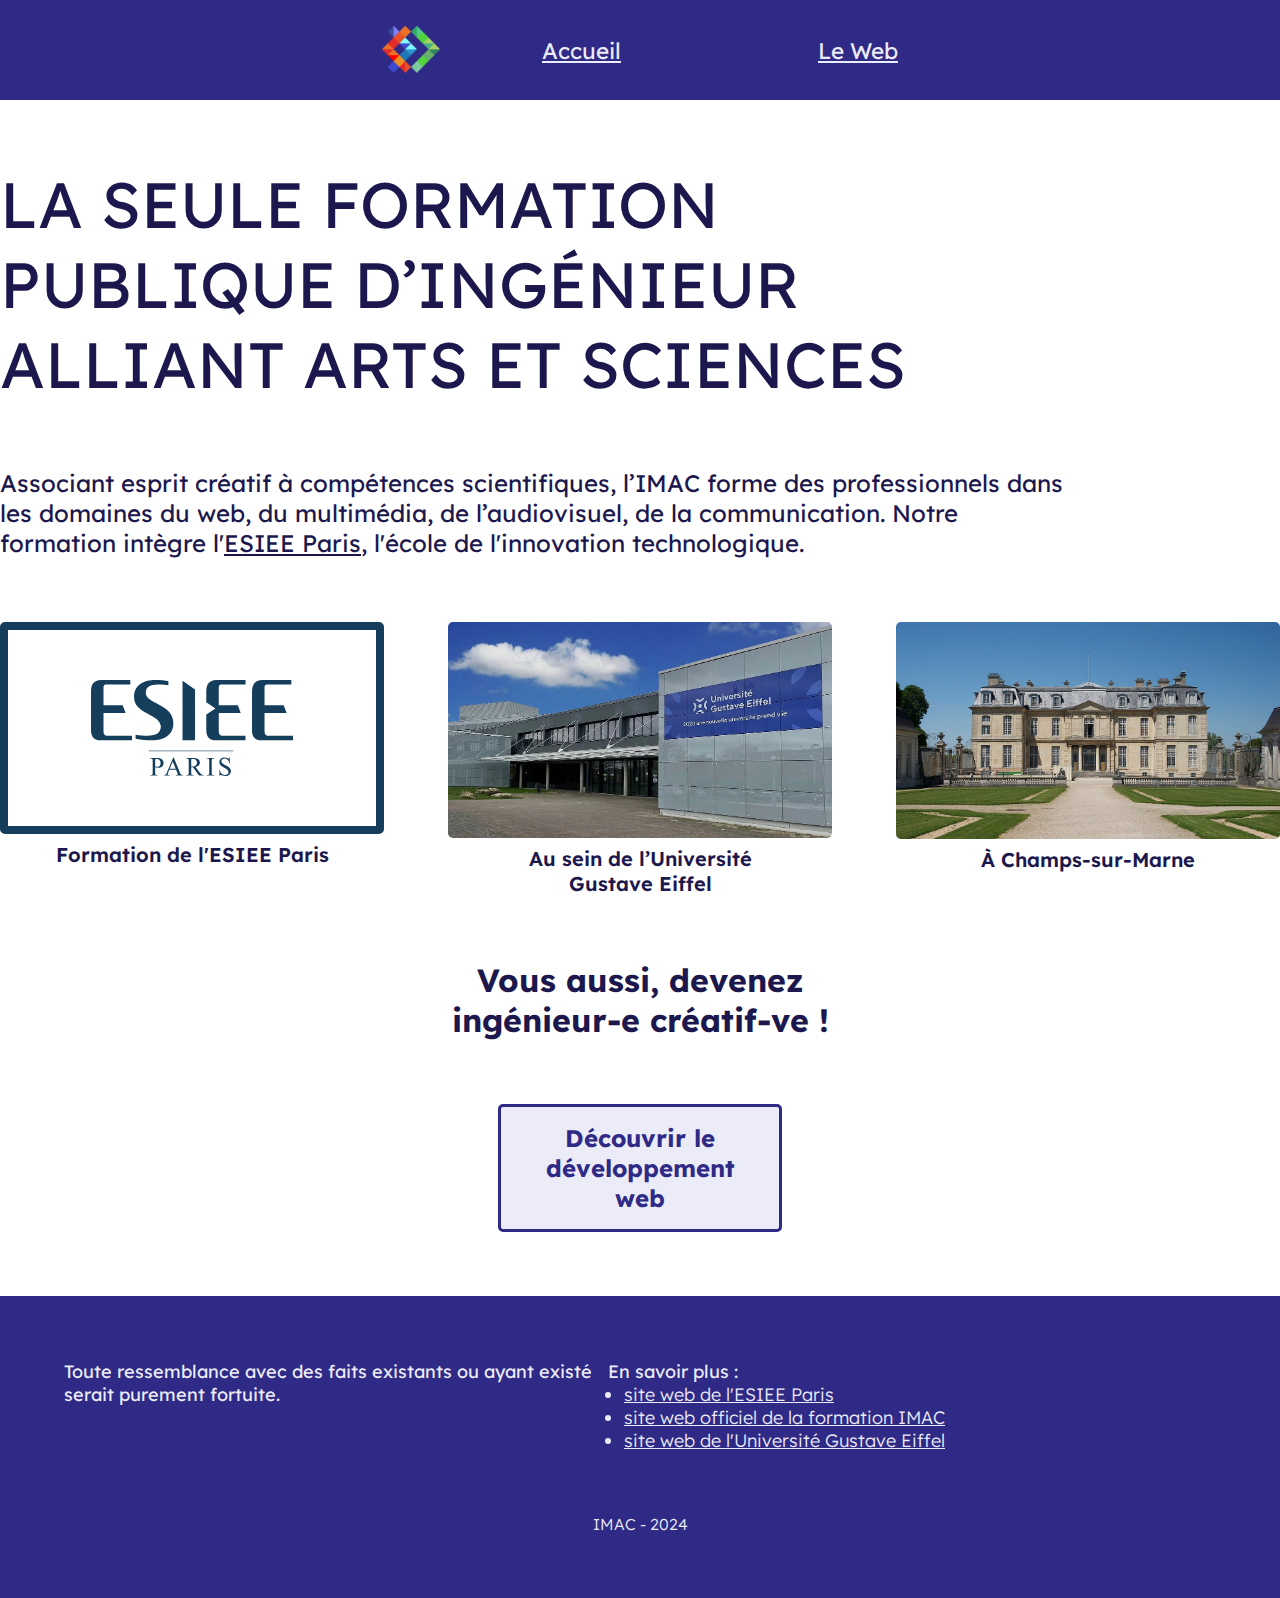
<file: index.html>
<!DOCTYPE html>
<html lang="fr">

<head>
    <meta charset="UTF-8">
    <meta name="viewport" content="width=device-width, initial-scale=1.0">
    <title>Accueil</title>
    <link rel="stylesheet" href="medias/styles/main.css">
    <link rel="stylesheet" href="medias/styles/index.css">
    <link rel="icon" href="/images/logo.svg">
</head>

<body>

    <!-- Menu -->
    <header>
        <a href="index.html">
            <img src="medias/images/logo.svg" alt="Logo IMAC">
        </a>
        <nav>
            <ul>
                <li><a href="index.html">Accueil</a></li>
                <li><a href="web.html">Le Web</a></li>
            </ul>
        </nav>
    </header>

    <!-- Contenu -->
    <main>

        <section class="title-section">
            <h1>
                La seule formation publique d’ingénieur alliant arts et sciences
            </h1>
            <p>
                Associant esprit créatif à compétences scientifiques, l’IMAC forme des professionnels dans les domaines du web, du multimédia, de l’audiovisuel, de la communication. 
                Notre formation intègre l'<a href="https://esiee.fr" target="_blank">ESIEE Paris</a>, l'école de l'innovation technologique.
            </p>
        </section>
        
        <section class="images-section">
            <div>
                <img src="medias/images/esiee_logo.svg" alt="Logo de l'Esiee Paris" id="esiee-logo">
                <p>Formation de l'ESIEE Paris</p>
            </div>
            <div>
                <img src="medias/images/batiment_copernic.webp" alt="Photo du bâtiment Copernic de l'Université Gustave Eiffel">
                <p>Au sein de l’Université<br/> Gustave Eiffel</p>
            </div>
            <div>
                <img src="medias/images/chateau_champs-sur-marne.jpg" alt="Château de Champs-sur-Marne">
                <p>À Champs-sur-Marne</p>
            </div>
        </section>

        <section class="cta-section">
            <h3>Vous aussi, devenez ingénieur-e créatif-ve !</h3>
            <a href="web.html" class="button">Découvrir le développement web</a>
        </section>

    </main>

    <!-- Pied de page -->
    <footer>
        <div class="footer-content">
            <div class="disclaimer">Toute ressemblance avec des faits existants ou ayant existé serait purement fortuite.</div>
            <nav>
                En savoir plus :
                <ul>
                    <li><a href="https://esiee.fr" target="_blank">site web de l'ESIEE Paris</a></li>
                    <li><a href="https://ingenieur-imac.fr" target="_blank">site web officiel de la formation IMAC</a></li>
                    <li><a href="https://univ-gustave-eiffel.fr" target="_blank">site web de l'Université Gustave Eiffel</a></li>
                </ul>
            </nav>
        </div>
        <small class="copyright">IMAC - 2024</small>
    </footer>

</body>
</html>
</file>
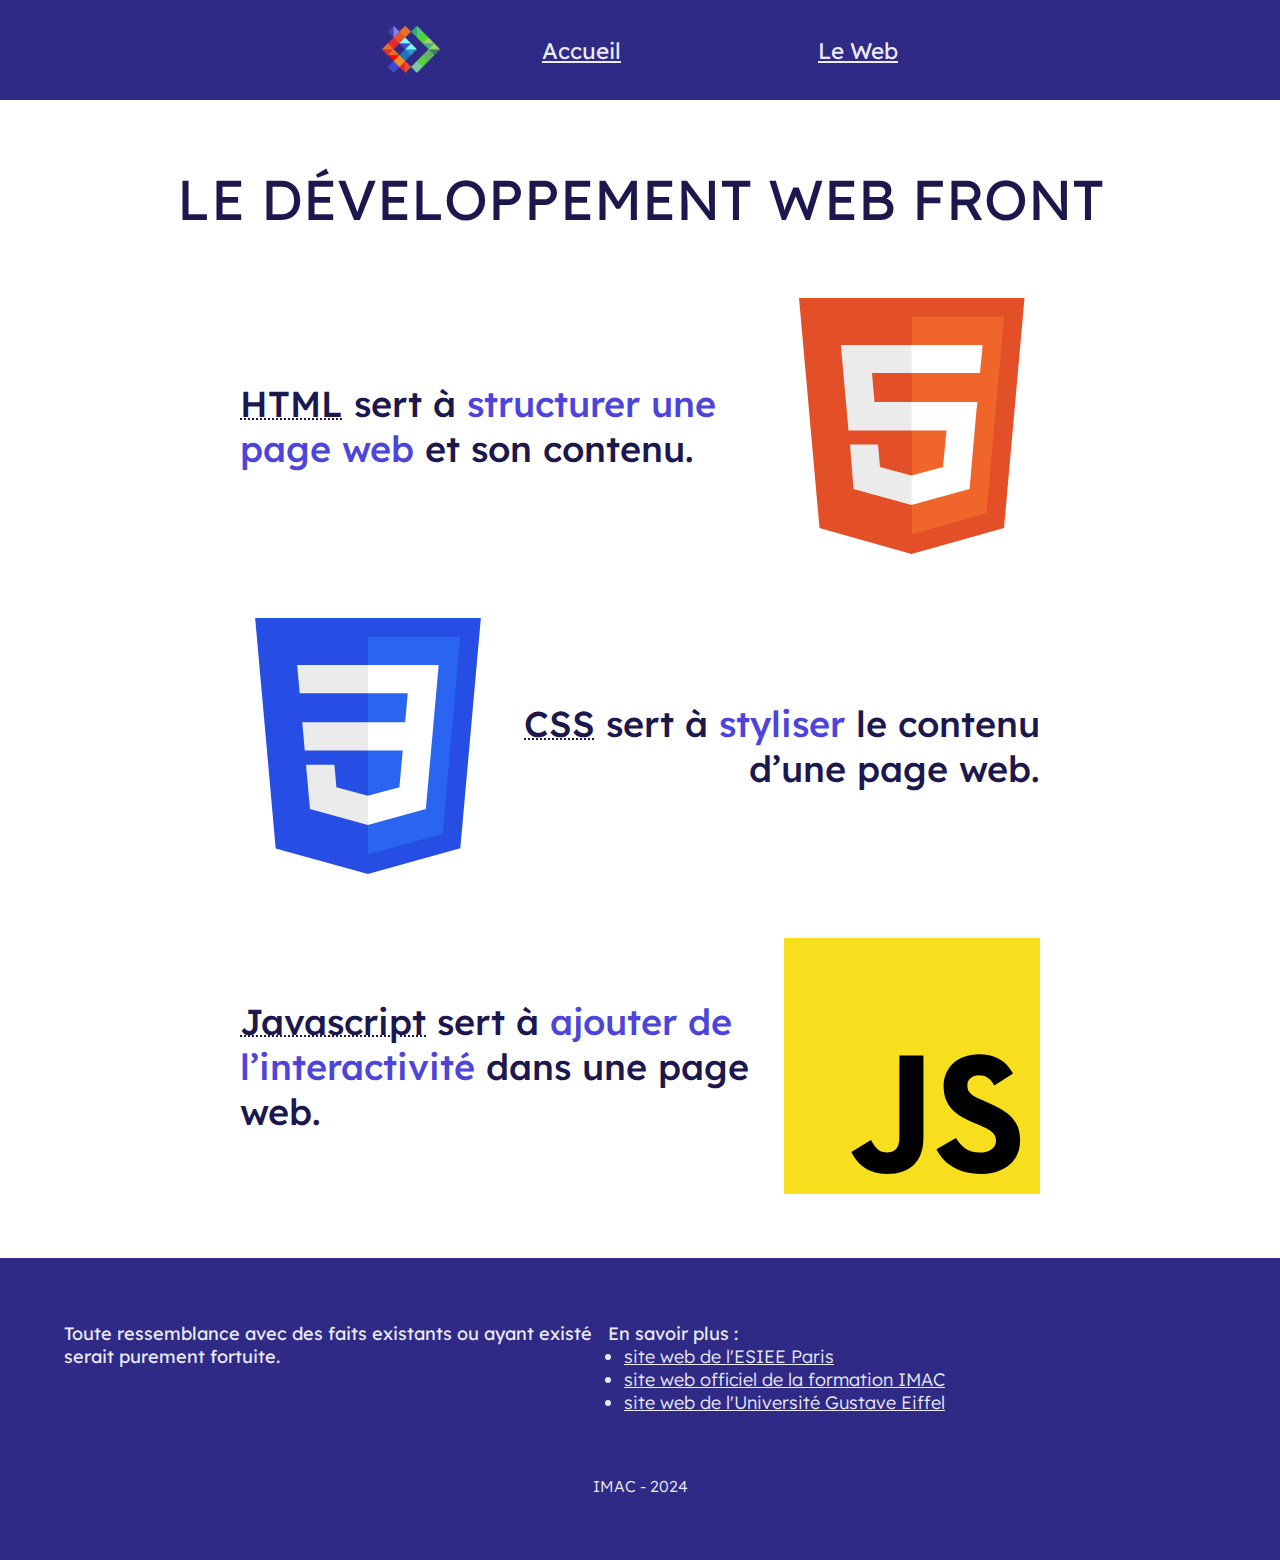
<file: web.html>
<!DOCTYPE html>
<html lang="fr">

<head>
    <meta charset="UTF-8">
    <meta name="viewport" content="width=device-width, initial-scale=1.0">
    <title>Accueil</title>
    <link rel="stylesheet" href="medias/styles/main.css">
    <link rel="stylesheet" href="medias/styles/web.css">
    <link rel="icon" href="/images/logo.svg">
</head>

<body>

    <!-- Menu -->
    <header>
        <a href="index.html">
            <img src="medias/images/logo.svg" alt="Logo IMAC">
        </a>
        <nav>
            <ul>
                <li><a href="index.html">Accueil</a></li>
                <li><a href="web.html">Le Web</a></li>
            </ul>
        </nav>
    </header>

    <!-- Contenu -->
    <main>
        <h1>Le développement web front</h1>

        <section class="technology-section">
            <p><em>HTML</em> sert à <strong>structurer une page web</strong> et son contenu.</p>
            <img src="medias/images/html_logo.svg" alt="Logo HTML">
        </section>
        
        <section class="technology-section">
            <img src="medias/images/css_logo.svg" alt="Logo CSS">
            <p><em>CSS</em> sert à <strong>styliser</strong> le contenu d’une page web.</p>
        </section>
        
        <section class="technology-section">
            <p><em>Javascript</em> sert à <strong>ajouter de l’interactivité</strong> dans une page web.</p>
            <img src="medias/images/js_logo.svg" alt="Logo JS">
        </section>
    </main>

    <!-- Pied de page -->
    <footer>
        <div class="footer-content">
            <div class="disclaimer">Toute ressemblance avec des faits existants ou ayant existé serait purement fortuite.</div>
            <nav>
                En savoir plus :
                <ul>
                    <li><a href="https://esiee.fr" target="_blank">site web de l'ESIEE Paris</a></li>
                    <li><a href="https://ingenieur-imac.fr" target="_blank">site web officiel de la formation IMAC</a></li>
                    <li><a href="https://univ-gustave-eiffel.fr" target="_blank">site web de l'Université Gustave Eiffel</a></li>
                </ul>
            </nav>
        </div>
        <small class="copyright">IMAC - 2024</small>
    </footer>

</body>
</html>
</file>
<file: medias/styles/main.css>
/** FONTS **/

/* Font variable */
@font-face {
    font-family: 'Lexend';
    font-style: normal;
    font-weight: 100 900;
    font-display: swap;
    src: url('../fonts/lexend_variable[wght].ttf') format('truetype');
}


/** GLOBAL **/
* {
    margin: 0;
    padding: 0;
    box-sizing: border-box;
}

body {
    font-family: 'Lexend', sans-serif;
    font-size: 1rem;

    --uge-blue: #2F2A85;
    --uge-dark-blue: #1c184e;
    --uge-white: #ececf9;
    --uge-light-grey: #b3b3b3;
    --uge-focus: #4d45db;

    font-family: "Lexend", sans-serif;
    color: var(--uge-dark-blue);
}

a {
    color: var(--uge-dark-blue);
}

img {
    display: block;
    max-width: 100%;
}

main {
    padding: 32px 16px;
}

p {
    font-size: 1.25rem;
    font-weight: 400;
    text-align: left;
}


/** HEADER **/
header {
    background-color: var(--uge-blue);
    padding: 26px 36px 26px 45px;
    display: flex;
    justify-content: space-between;
    align-items: center;
}

header a {
    color: var(--uge-white);
}

header ul {
    display: flex;
    list-style: none;
    gap: 61px;
    padding: 0;
    font-size: 1.25rem;
}


/** FOOTER **/
footer {
    background-color: var(--uge-blue);
    color: var(--uge-white);
    padding: 32px 16px;
}

.footer-content {
    display: flex;
    color: var(--uge-white);
    gap: 16px;
}

footer a {
    color: var(--uge-white);
    font-weight: 300;
}

footer ul {
    padding-left: 16px;
}

footer small {
    font-size: 0.875rem;
    font-weight: 300;
    line-height: 17.5px;
    text-align: center;
    margin-top: 32px;
    display: block;
}

footer .disclaimer {
    font-weight: 400;
    max-width: 116px;
    width: 100%;
}

footer nav {
    max-width: 248px;
    width: 100%;
}


/** RESPONSIVE **/
@media screen and (min-width: 768px) {

    /* Global */
    :root {
        font-size: 18px;
    }

    main {
        padding: 64px 0;
    }

    /* Header */
    header {
        padding-left: 382px;
        padding-right: 382px;
    }

    header ul {
        gap: 197px;
    }

    /* Footer */
    footer {
        padding: 64px;
    }

    footer .footer-content {
        max-width: 1344px;
        margin: auto;
    }

    footer .disclaimer {
        max-width: 528px;
    }

    footer nav {
        max-width: 800px;
    }

    footer small {
        margin-top: 64px;
    }
}
</file>
<file: medias/styles/index.css>
/** INDEX **/
/* Style spécifique à la page index.html */


/* Title section */

h1 {
    font-size: 3rem;
    font-weight: 400;
    text-align: left;
    text-transform: uppercase;
    margin-bottom: 32px;
}

/* Images section */

.images-section {
    display: flex;
    flex-direction: column;
    margin: 32px 0;
    gap: 32px;
}

.images-section img {
    border-radius: 5px;
}

.images-section > div {
    width: 100%;
    max-width: 285px;
    text-align: center;
}

.images-section p {
    text-align: center;
    font-size: 1.125rem;
    font-weight: 600;
    color: var(--uge-dark-blue);
    margin-top: 8px;
}

#esiee-logo {
    border: 8px solid #153E5D;
    padding: 31px 34px 28px 34px;
}

/* CTA section */

.cta-section {
    display: flex;
    flex-direction: column;
    gap: 32px;
    text-align: center;
}

h3 {
    font-size: 1.625rem;
    font-weight: 700;
    text-align: center;
}

a.button {
    display: block;
    border: 3px solid #2F2A85;
    padding: 16px;
    font-size: 1.125rem;
    font-weight: 700;
    text-align: center;
    color: var(--uge-blue);
    border-radius: 5px;
    margin: auto;
    text-decoration: none;
    background-color: var(--uge-white);
    max-width: 222px;
}

a.button:hover {
    background-color: var(--uge-blue);
    color: var(--uge-white);
}


/** RESPONSIVE **/
@media screen and (min-width: 768px) {

    main {
        max-width: 1344px;
        margin: auto;
    }
    
    /* Title section */
    .title-section {
        max-width: 1072px;
    }
    
    h1 {
        font-size: 64px;
        margin-bottom: 64px;
    }
    
    p {
        font-size: 24px;
        font-weight: 400;
        line-height: 30px;
    }
    
    /* Images section */
    .images-section {
        flex-direction: row;
        justify-content: space-between;
        margin: 64px 0;
    }
    
    #esiee-logo {
        padding: 50px 83px 50px 83px;
    }

    .images-section > div {
        max-width: 384px;
    }

    .images-section img {
        width: 100%;
        max-height: 217px;
        object-fit: cover;
    }

    .images-section p {
        font-size: 20px;
        font-weight: 600;
        line-height: 25px;
        text-align: center;
    }

    /* CTA section */
    .cta-section {
        max-width: 384px;
        margin: auto;
        gap: 64px;
    }

    h3 {
        font-size: 32px;
        font-weight: 700;
        line-height: 40px;
    }

    a.button {
        font-size: 24px;
        font-weight: 700;
        line-height: 30px;
        max-width: 284px;
    }
    
}
</file>
<file: medias/styles/web.css>
/** WEB **/
/* Style spécifique à la page web.html */


h1 {
    font-size: 40px;
    font-weight: 400;
    text-transform: uppercase;
}

/* Technology section */

.technology-section {
    display: flex;
    align-items: center;
    gap: 16px;
    margin-top: 32px;
}

.technology-section img {
    width: 116px;
}

.technology-section p {
    flex-grow: 1;
    font-size: 18px;
    font-weight: 500;
}

.technology-section p:last-child {
    text-align: right;
    color: var(--uge-dark-blue);
}

.technology-section em {
    text-decoration: underline dotted 2px;
    font-style: normal;
}

.technology-section strong {
    color: var(--uge-focus);
    font-weight: 500;
}

@media screen and (min-width: 768px) {

    h1 {
        text-align: center;
        font-size: 56px;
    }

    /* Technology section */
    .technology-section {
        max-width: 800px;
        margin: auto;
        margin-top: 64px;
    }

    .technology-section p {
        font-size: 36px;
    }
    
    .technology-section img {
        width: 256px;
    }

}
</file>
